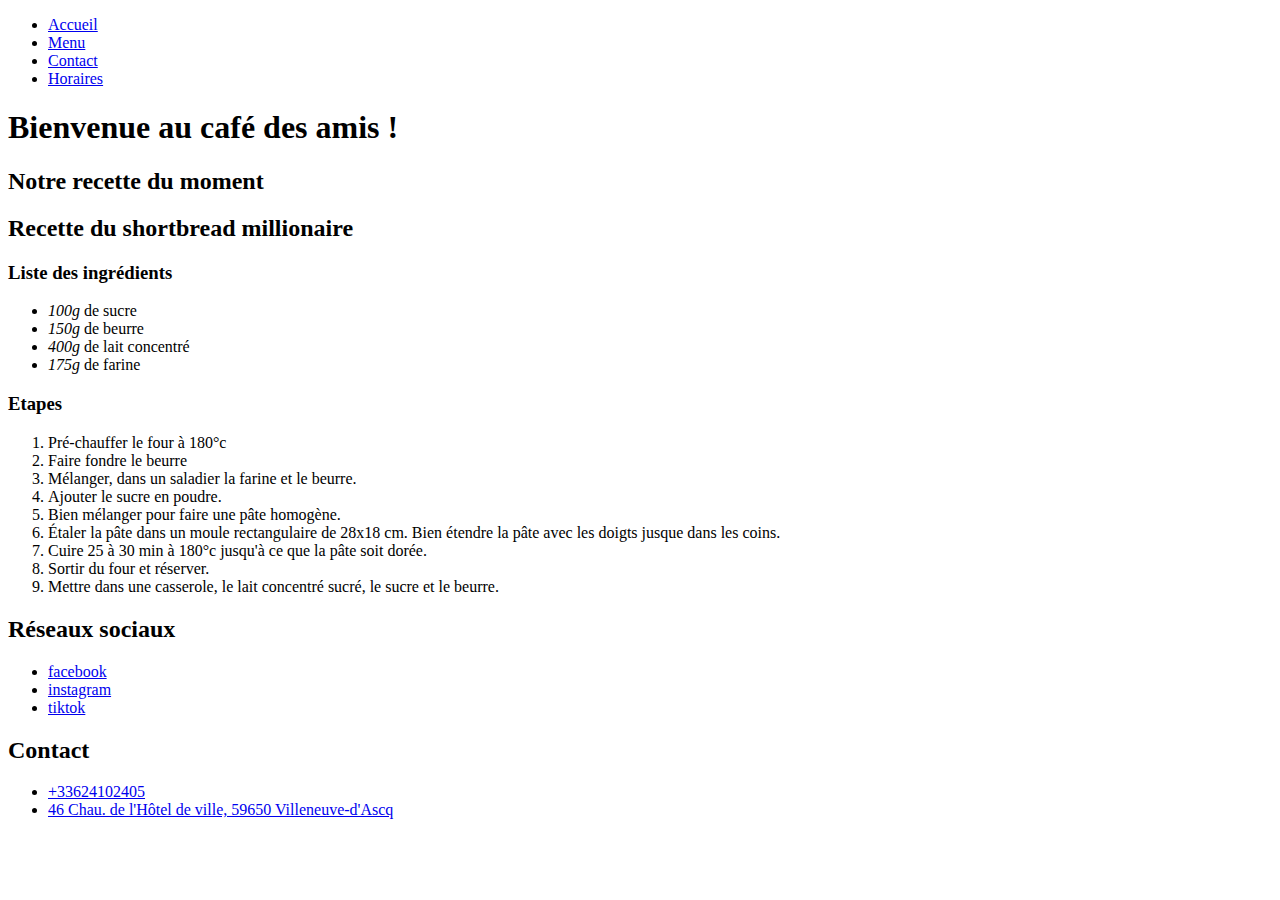
<file: corrections/exercice01/index.html>
<!DOCTYPE html>
<html lang="fr">

<head>
    <meta charset="UTF-8">
    <meta name="viewport" content="width=device-width, initial-scale=1.0">
    <meta name="description" content="accueil du café des amis">
    <meta name="keywords" content="café amis lille goûter patisserie">
    <link rel="apple-touch-icon" sizes="180x180" href="assets/img/apple-touch-icon.png">
    <link rel="icon" type="image/png" sizes="32x32" href="assets/img/favicon-32x32.png">
    <link rel="icon" type="image/png" sizes="16x16" href="assets/img/favicon-16x16.png">
    <title>Café des amis - Accueil</title>
</head>

<body>
    <header>
        <nav>
            <ul>
                <li><a href="./index.html">Accueil</a></li>
                <li><a href="./menu.html">Menu</a></li>
                <li><a href="./contact.html">Contact</a></li>
                <li><a href="./horaires.html">Horaires</a></li>
            </ul>
        </nav>
    </header>

    <main>
        <h1>Bienvenue au café des amis !</h1>
        <section>
            <h2>Notre recette du moment</h2>
            <article>
                <h2>Recette du shortbread millionaire</h2>
                <h3>Liste des ingrédients</h3>
                <ul>
                    <li><em>100g</em> de sucre</li>
                    <li><em>150g</em> de beurre</li>
                    <li><em>400g</em> de lait concentré</li>
                    <li><em>175g</em> de farine</li>
                </ul>
                <h3>Etapes</h3>
                <ol>
                    <li>Pré-chauffer le four à 180°c</li>
                    <li>Faire fondre le beurre</li>
                    <li>Mélanger, dans un saladier la farine et le beurre.</li>
                    <li>Ajouter le sucre en poudre.</li>
                    <li>Bien mélanger pour faire une pâte homogène.</li>
                    <li>Étaler la pâte dans un moule rectangulaire de 28x18 cm. Bien étendre la pâte avec les doigts jusque dans les coins.</li>
                    <li>Cuire 25 à 30 min à 180°c jusqu'à ce que la pâte soit dorée.</li>
                    <li>Sortir du four et réserver.</li>
                    <li>Mettre dans une casserole, le lait concentré sucré, le sucre et le beurre.</li>
                </ol>
            </article>
        </section>
    </main>

    <footer>
        <section>
            <h2>Réseaux sociaux</h2>
            <nav>
                <ul>
                    <li><a href="#">facebook</a></li>
                    <li><a href="#">instagram</a></li>
                    <li><a href="#">tiktok</a></li>
                </ul>
            </nav>
        </section>
        <section>
            <h2>Contact</h2>
            <ul>
                <li><a href="tel:+33624102405">+33624102405</a></li>
                <li><a href="https://maps.app.goo.gl/hwnXMJgkvbbwD5Up8">46 Chau. de l'Hôtel de ville, 59650
                        Villeneuve-d'Ascq</a></li>
            </ul>
        </section>
    </footer>
</body>

</html>
</file>
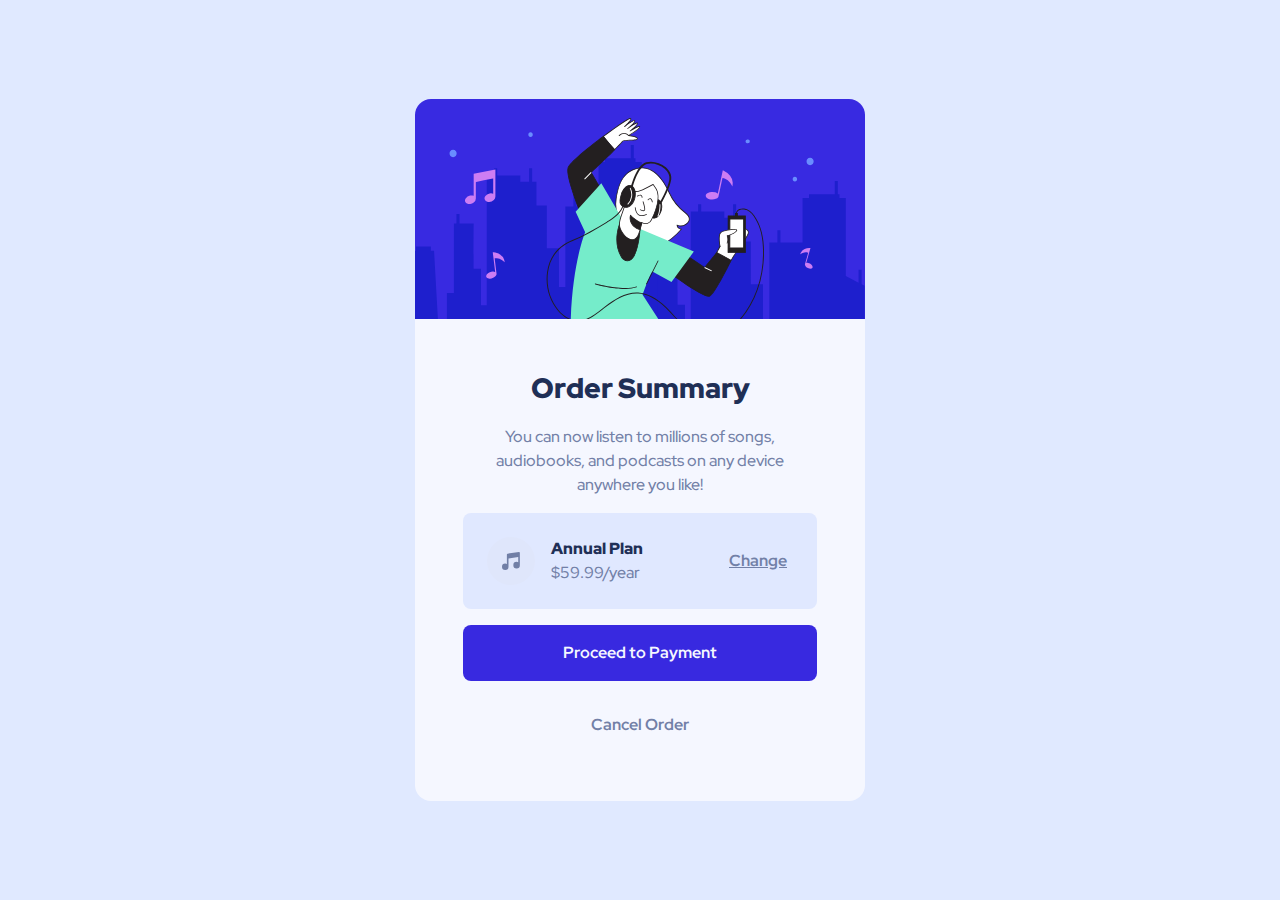
<file: corrections/exercice02/index.html>
<!DOCTYPE html>
<html lang="en">

<head>
  <meta charset="UTF-8">
  <meta name="viewport" content="width=device-width, initial-scale=1.0">
  <!-- displays site properly based on user's device -->

  <link rel="icon" type="image/png" sizes="32x32" href="./images/favicon-32x32.png">
  <link rel="stylesheet" href="styles/styles.css">

  <title>Frontend Mentor | Order summary card</title>

</head>

<body>

  <div class="[ card ] [ bg-neutral-100 br-2 text-align-center ]">
    <img class="card__image" src="./images/illustration-hero.svg" alt="">
    <div class="[ card__content ] [ grid-flow ] [ padding-48 ]">
      <h2>Order Summary</h2>


      <p>You can now listen to millions of songs, audiobooks, and podcasts on any
        device anywhere you like!</p>

      <div class="[ flex-row ] [ bg-primary-200 br-1 padding-24 ]">
        <div>
          <img src="./images/icon-music.svg" alt="">
        </div>

        <div class="text-align-start">
          <p class="text-neutral-300 fw-black">Annual Plan</p>
          <p>$59.99/year</p>
        </div>

        <button class="link push-right">Change</button>
      </div>

      <button class="button" data-type="primary">Proceed to Payment</button>

      <button class="button" data-type="naked">Cancel Order</button>

    </div>

  </div>

</body>

</html>
</file>
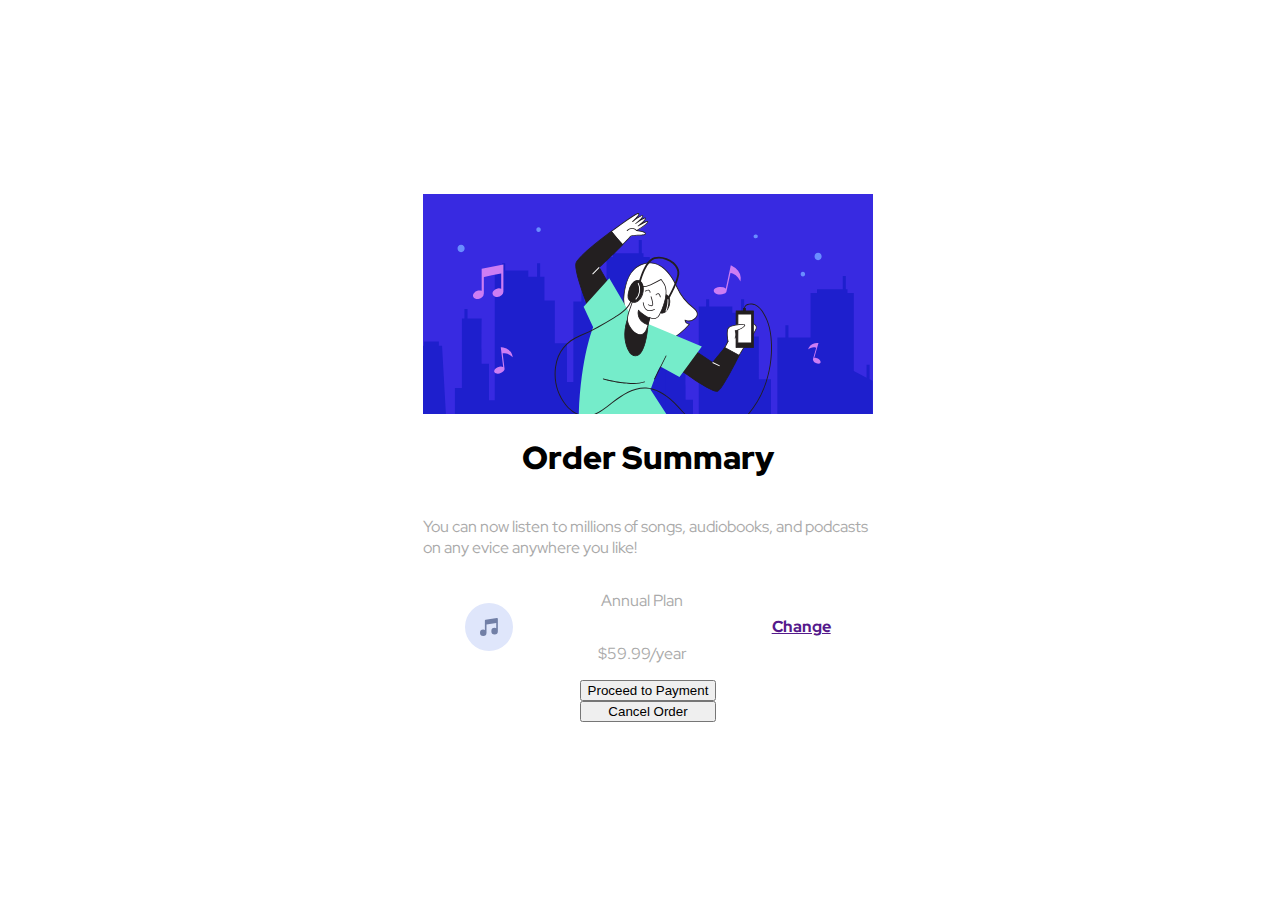
<file: exercices/exercice02-component/index.html>
<!DOCTYPE html>
<html lang="en">

<head>
  <meta charset="UTF-8">
  <meta name="viewport" content="width=device-width, initial-scale=1.0">
  <!-- displays site properly based on user's device -->
  <link rel="stylesheet" href="index.css">
  <link rel="icon" type="image/png" sizes="32x32" href="./images/favicon-32x32.png">
  <link rel="preconnect" href="https://fonts.googleapis.com">
  <link rel="preconnect" href="https://fonts.gstatic.com" crossorigin>
  <link href="https://fonts.googleapis.com/css2?family=Red+Hat+Display:ital,wght@0,300..900;1,300..900&display=swap"
    rel="stylesheet">

  <title>Frontend Mentor | Order summary card</title>
</head>
<div class="page">
  <div class="main-container">
    <div class="elementsImage">
      <img src="./images/illustration-hero.svg" alt="">
    </div>
    <div class="conteneur">
      <div class="elements">
        <h1>Order Summary</h1>
      </div>
      <div class="elements">
        <p>You can now listen to millions of songs, audiobooks, and podcasts on any evice anywhere you like!</p>
      </div>
      <div class="wrapper">
        <div class="elements">
          <img src="./images/icon-music.svg" alt="">
        </div>
        <div class="wrap">
          <div class="elements">
            <p>Annual Plan</p>
          </div>
          <div class="price">
            <p>$59.99/year</p>
          </div>
        </div>
        <div class="change">
          <a href="">Change</a>
        </div>
      </div>
      <div class="wrapp">
        <div class="pay">
          <button>
            Proceed to Payment
          </button>
        </div>
        <div class="canc">
          <button>
            Cancel Order
          </button>
        </div>
      </div>


    </div>
  </div>
</div>
</div>

</html>
</file>
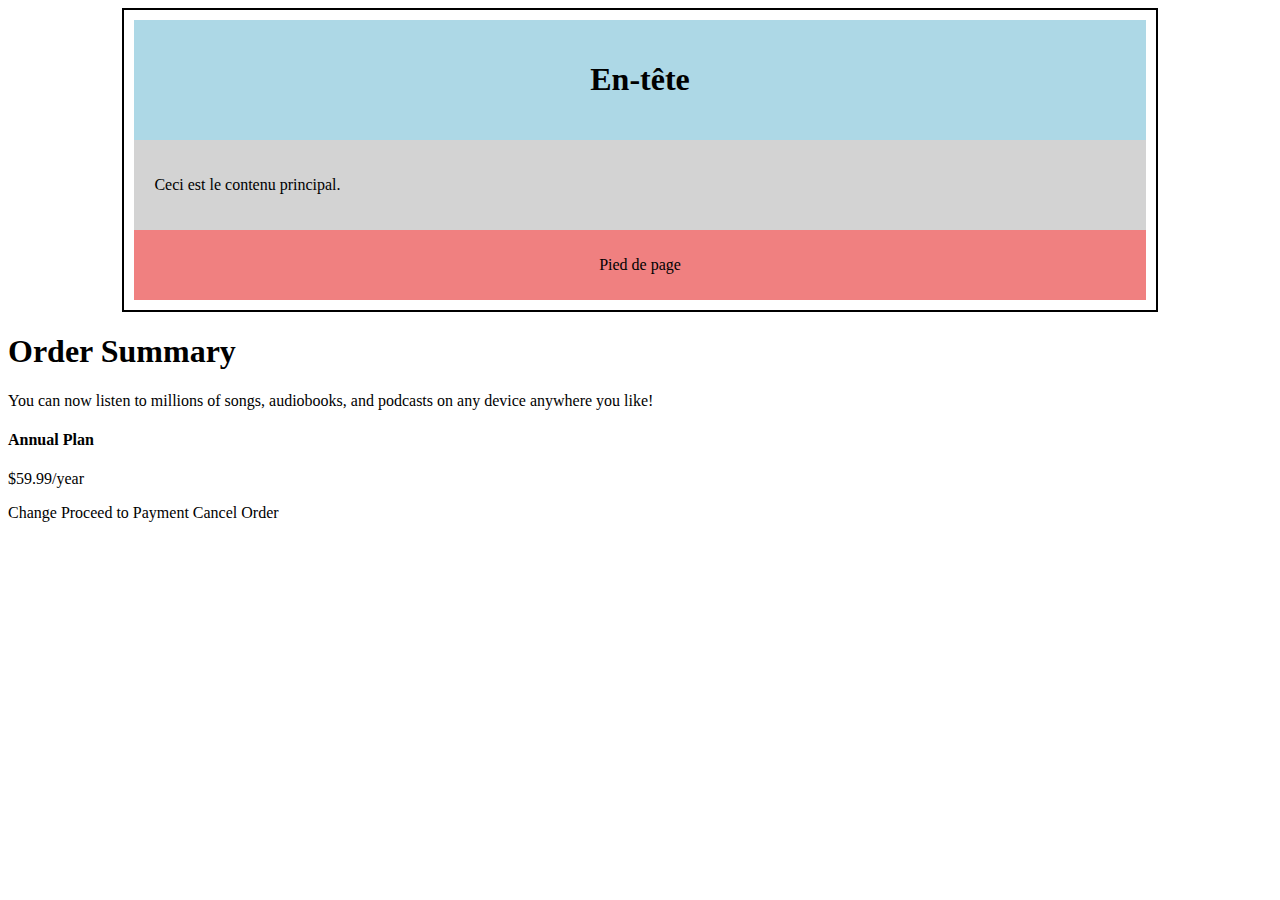
<file: TEST.html>
<!DOCTYPE html>
<html lang="fr">
<head>
    <meta charset="UTF-8">
    <meta name="viewport" content="width=device-width, initial-scale=1.0">
    <title>Exemple Div</title>
    <style>
        .conteneur {
            width: 80%;
            margin: auto;
            border: 2px solid black;
            padding: 10px;
        }

        .header {
            background-color: lightblue;
            padding: 20px;
            text-align: center;
        }

        .contenu {
            background-color: lightgray;
            padding: 20px;
        }

        .footer {
            background-color: lightcoral;
            text-align: center;
            padding: 10px;
        }
    </style>
</head>
<body>

    <div class="conteneur">
        <div class="header">
            <h1>En-tête</h1>
        </div>

        <div class="contenu">
            <p>Ceci est le contenu principal.</p>
        </div>

        <div class="footer">
            <p>Pied de page</p>
        </div>
    </div>

</body>
</html>


<header>
    <div class="element"></div>
      <h1>Order Summary</h1>
  </header>
  <main>
    <p>You can now listen to millions of songs, audiobooks, and podcasts on any
      device anywhere you like!</p>
  </main>
  <h4>Annual Plan</h4>
  <p>$59.99/year</p>
  <p>Change

    Proceed to Payment
    Cancel Order</p>
  </header>
</file>
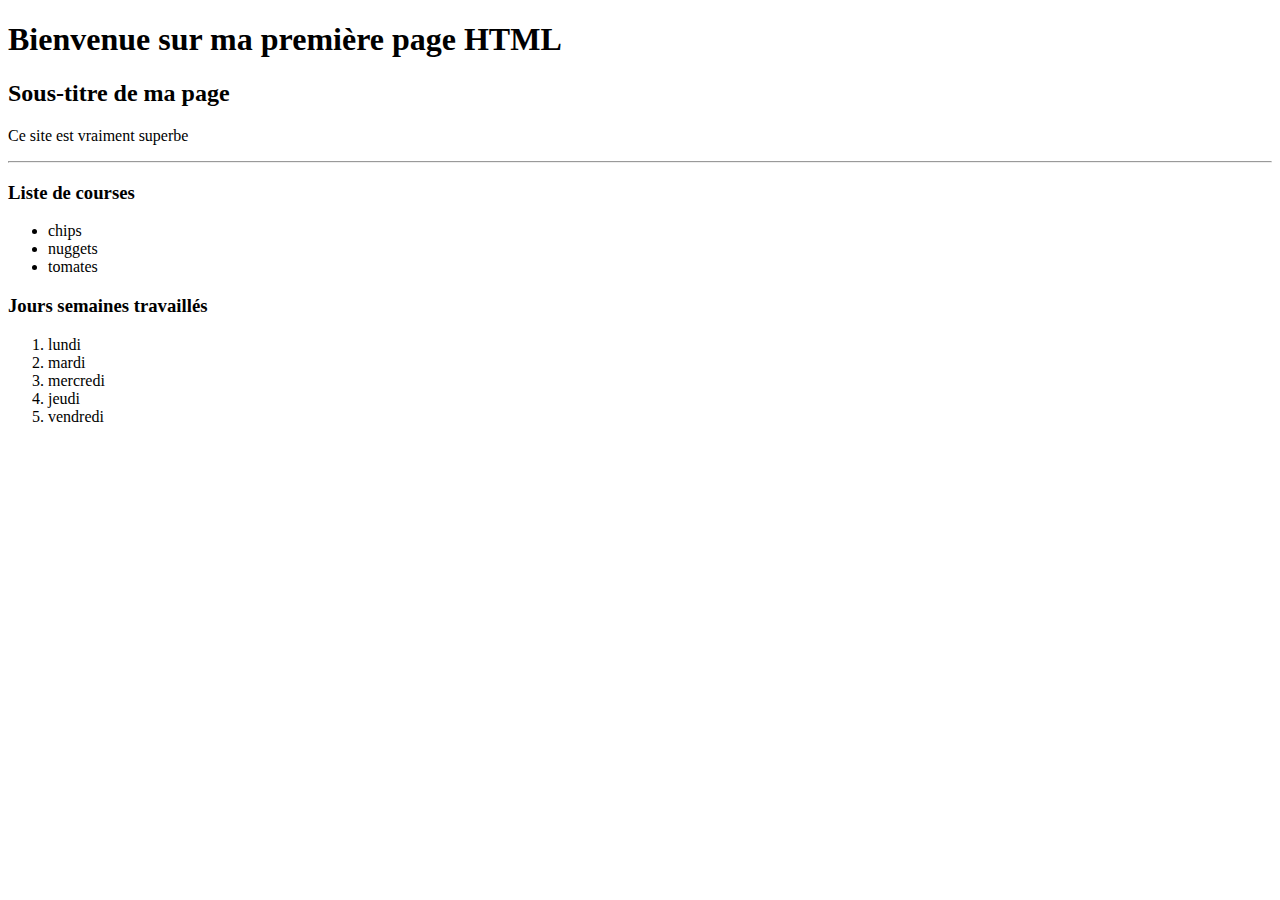
<file: demos/01-introduction.html>
<!DOCTYPE html>
<html lang="fr-fr">
<!-- Balise contenant les métadatas de la page web -->

<head>
    <!-- Obligatoire pour le responsive -->
    <meta name="viewport" content="width=device-width, initial-scale=1.0">
    <!-- Défini l'encodage de la page -->
    <meta http-equiv="Content-Type" content="text/html;charset=UTF-8">
    <!-- Titre de la page visible dans le navigateur -->
    <title>Introduction à HTML et CSS</title>
</head>
<!-- Balise contenant le contenu visible de la page -->

<body>

    <!-- Titre de niveau 1 -->
    <h1>Bienvenue sur ma première page HTML</h1>
    <h2>Sous-titre de ma page</h2>

    <!-- Paragraphe -->
    <p>Ce site est vraiment superbe</p>

    <!-- Balise orpheline : auto-fermante -->
    <hr>

    <h3>Liste de courses</h3>

    <!-- Liste non ordonnée -->
    <ul>
        <li>chips</li>
        <li>nuggets</li>
        <li>tomates</li>
    </ul>

    <h3>Jours semaines travaillés</h3>

    <!-- Liste ordonnée -->
    <ol>
        <li>lundi</li>
        <li>mardi</li>
        <li>mercredi</li>
        <li>jeudi</li>
        <li>vendredi</li>
    </ol>
</body>

</html>
</file>
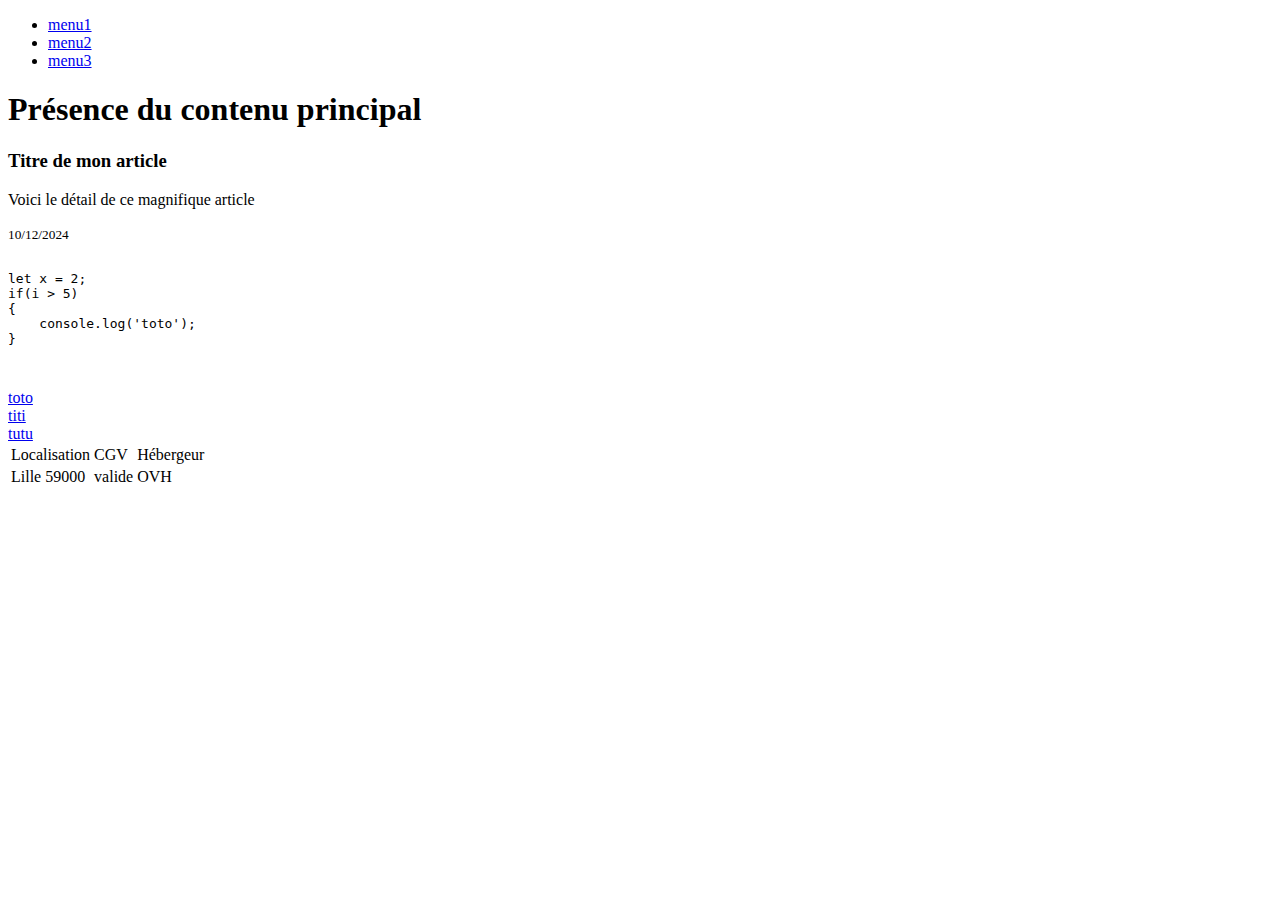
<file: demos/02-semantique.html>
<!DOCTYPE html>
<html lang="en">

<head>
    <!-- '! + TAB' pour générer le template de la page HTML -->
    <meta charset="UTF-8">
    <meta name="viewport" content="width=device-width, initial-scale=1.0">
    <title>Les balises sémantiques</title>
</head>

<body>
    <!-- Entête de document -->
    <header>
        <!-- élément dédié à la navigation -->
        <nav>
            <!-- Liste de points de navigation -->
            <ul>
                <li><a href="#">menu1</a></li>
                <li><a href="#">menu2</a></li>
                <li><a href="#">menu3</a></li>
            </ul>
        </nav>
    </header>

    <!-- Contenu principal du site web -->
    <main>
        <h1>Présence du contenu principal</h1>

        <!-- Détail sur un élément de la page -->
        <article>
            <h3>Titre de mon article</h3>
            <p>Voici le détail de ce magnifique article</p>
            <small>10/12/2024</small>

            <!-- Section de l'article -->
            <section>
                <!-- Utilisation d'une balise pour montrer des extraits de code -->
                <pre>
                <code>
let x = 2;
if(i > 5)
{
    console.log('toto');
}
                </code>
            </pre>
            </section>
        </article>
    </main>

    <aside>
        <nav>
            <li><a href="http://" target="_blank" rel="noopener noreferrer">toto</a></li>
            <li><a href="http://" target="_blank" rel="noopener noreferrer">titi</a></li>
            <li><a href="http://" target="_blank" rel="noopener noreferrer">tutu</a></li>
        </nav>
    </aside>

    <!-- Balise indiquant un pied de page -->
    <footer>
        <!-- Utilisation d'un tableau -->
        <table>
            <tr>
                <td>Localisation</td>
                <td>CGV</td>
                <td>Hébergeur</td>
            </tr>
            <tr>
                <td>Lille 59000</td>
                <td>valide</td>
                <td>OVH</td>
            </tr>
        </table>
    </footer>
</body>

</html>
</file>
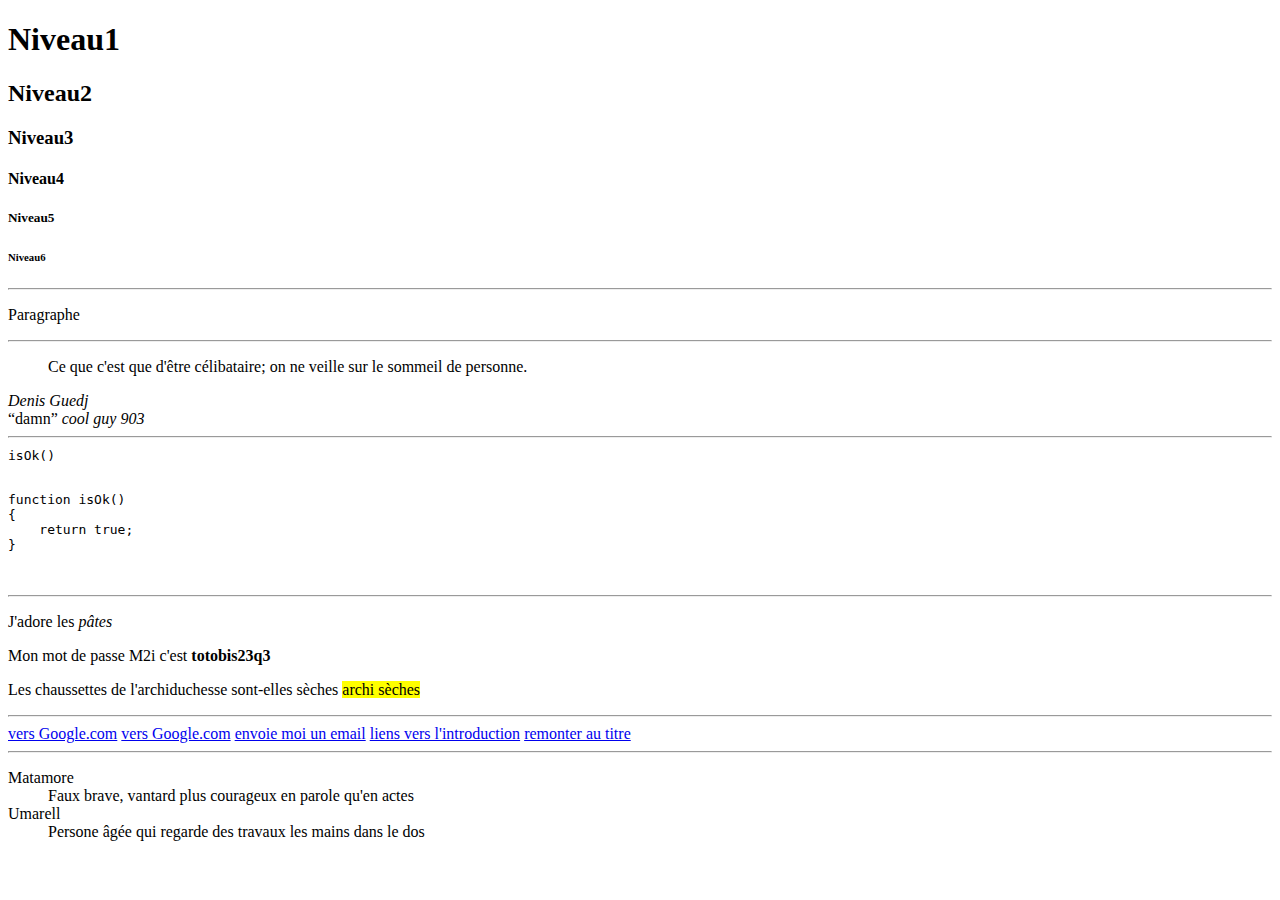
<file: demos/03-texte.html>
<!DOCTYPE html>
<html lang="en">
<head>
    <meta charset="UTF-8">
    <meta name="viewport" content="width=device-width, initial-scale=1.0">
    <title>Balises de textes</title>
</head>
<body>
    <!-- Titre -->
    <h1 id="titre">Niveau1</h1>
    <h2>Niveau2</h2>
    <h3>Niveau3</h3>
    <h4>Niveau4</h4>
    <h5>Niveau5</h5>
    <h6>Niveau6</h6>
    <hr>

    <!-- paragraphe -->
    <p>Paragraphe</p>
    <hr>

    <!-- Citations -->
    <blockquote>Ce que c'est que d'être célibataire; on ne veille sur le sommeil de personne.</blockquote>
    <cite>Denis Guedj</cite>
    <div>
        <q>damn</q> <cite>cool guy 903</cite>
    </div>
    <hr>

    <!-- Code -->
    <code>isOk()</code>

    <pre>
        <code>
function isOk() 
{
    return true;
}
        </code>
    </pre>
    <hr>

    <!-- Mise en valeur du texte -->

    <p>J'adore les <em>pâtes</em></p>

    <p>Mon mot de passe M2i c'est <strong>totobis23q3</strong></p>

    <p>Les chaussettes de l'archiduchesse sont-elles sèches <mark>archi sèches</mark></p>

    <hr>

    <a href="https://www.google.com">vers Google.com</a>
    <!-- Ouvre le lien dans un nouvel onglet -->
    <a href="https://www.google.com" target="_blank">vers Google.com</a>
    <a href="mailto:arthur.dennetiere@m2iformation.fr">envoie moi un email</a>
    <a href="./01-introduction.html">liens vers l'introduction</a>
    <a href="#titre">remonter au titre</a>

    <hr>

    <dl>
        <dt>Matamore</dt>
        <dd>Faux brave, vantard plus courageux en parole qu'en actes</dd>
        <dt>Umarell</dt>
        <dd>Persone âgée qui regarde des travaux les mains dans le dos</dd>
    </dl>
</body>
</html>
</file>
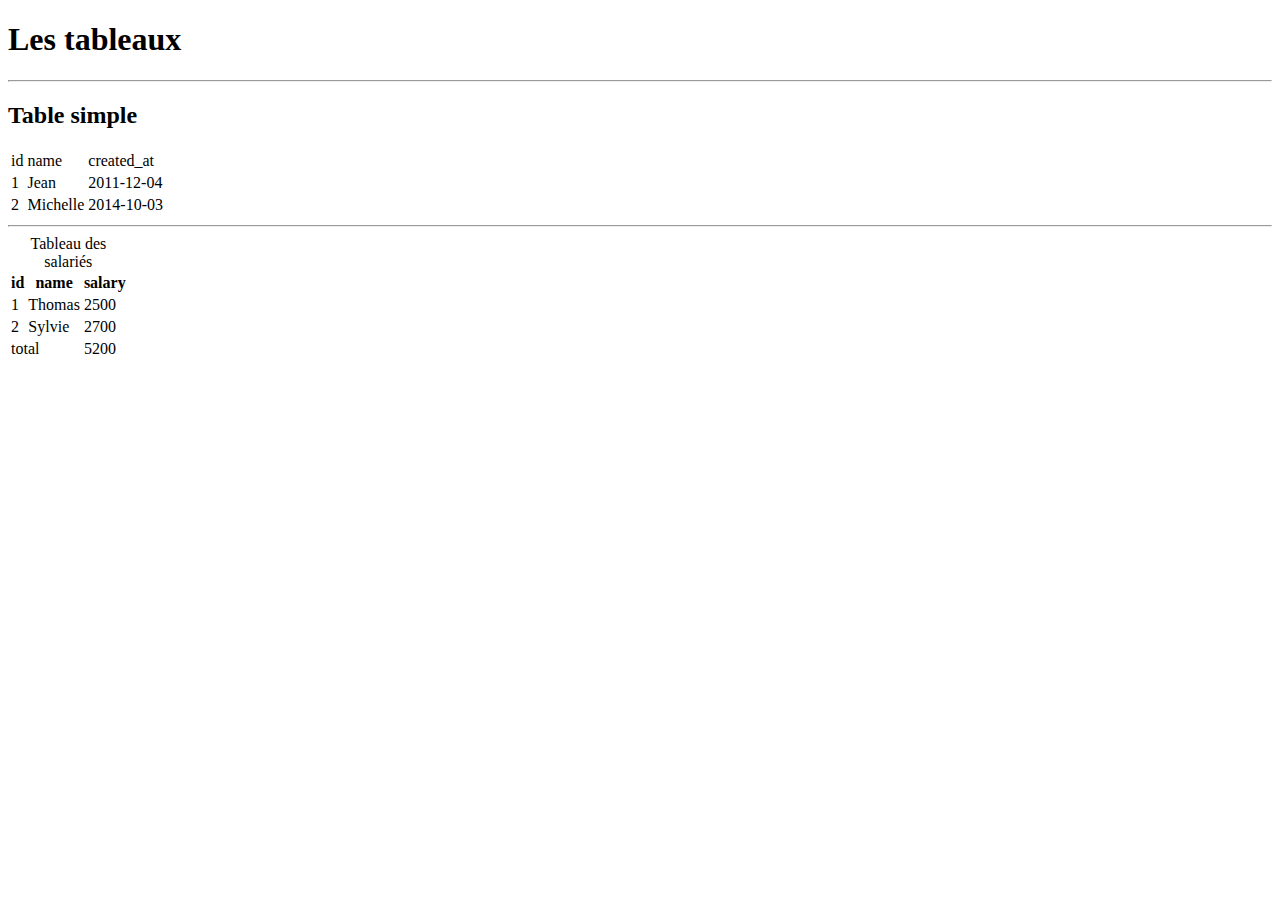
<file: demos/04-table.html>
<!DOCTYPE html>
<html lang="fr">
<head>
    <meta charset="UTF-8">
    <meta name="viewport" content="width=device-width, initial-scale=1.0">
    <title>Les tables</title>
</head>
<body>

    <h1>Les tableaux</h1>

    <hr>

    <h2>Table simple</h2>

    <!-- Balise de tableau -->
    <table>
        <!-- tr: table row, représente une ligne -->
        <tr>
            <!-- td: table data, représente une cellule -->
            <td>id</td>
            <td>name</td>
            <td>created_at</td>
        </tr>
        <tr>
            <td>1</td>
            <td>Jean</td>
            <td>2011-12-04</td>
        </tr>
        <tr>
            <td>2</td>
            <td>Michelle</td>
            <td>2014-10-03</td>
        </tr>
    </table>

    <hr>

    <table>
        <caption>
            Tableau des salariés
        </caption>
        <!-- Entête -->
        <thead>
            <tr>
                <th scope="col">id</th>
                <th scope="col">name</th>
                <th scope="col">salary</th>
            </tr>
        </thead>
        <!-- Corps -->
        <tbody>
            <tr>
                <td>1</td>
                <td>Thomas</td>
                <td>2500</td>
            </tr>
            <tr>
                <td>2</td>
                <td>Sylvie</td>
                <td>2700</td>
            </tr>
        </tbody>
        <!-- Pied -->
        <tfoot>
            <tr>
                <td colspan="2">total</td>
                <td>5200</td>
            </tr>
        </tfoot>
    </table>

</body>
</html>
</file>
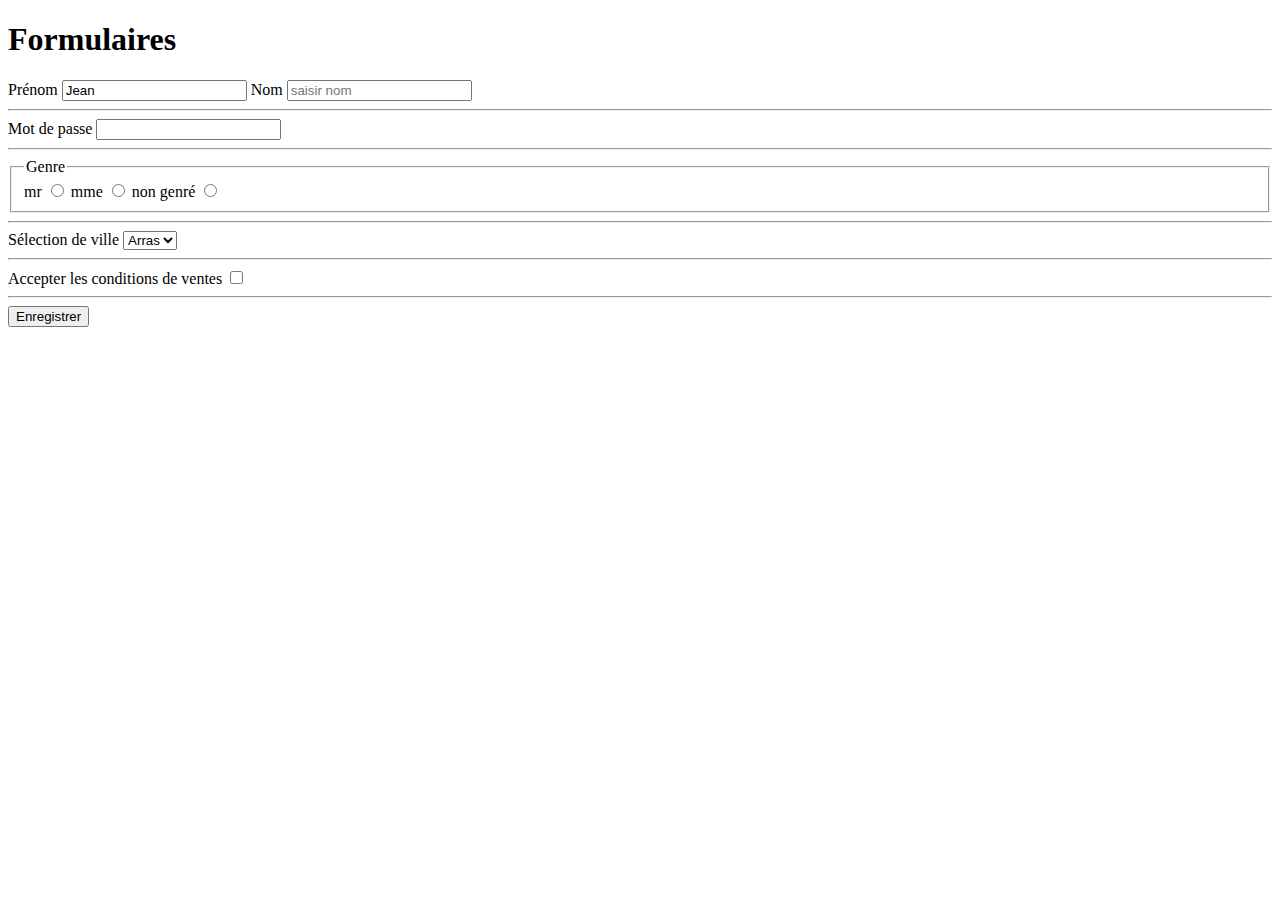
<file: demos/05-form.html>
<!DOCTYPE html>
<html lang="en">
<head>
    <meta charset="UTF-8">
    <meta name="viewport" content="width=device-width, initial-scale=1.0">
    <title>Formulaire</title>
</head>
<body>
    <h1>Formulaires</h1>

    <!-- action: endroit où on envoie le formulaire -->
    <form action="" method="get">
        <!-- Champ de type texte -->
        <label for="firstname">Prénom</label>
        <!-- On peut ajouter des attributs pour rajouter des comportements aux champs -->
        <input name="firstname" type="text" id="firstname" required value="Jean">

        <!-- Le label permet de lier le texte à l'input à l'aide de l'id -->
        <label for="lastname">Nom</label>
        <input type="text" id="lastname" placeholder="saisir nom">

        <hr>

        <label for="password">Mot de passe</label>
        <input type="password" name="password" id="password" required>

        <hr>

        <fieldset>
            <legend>Genre</legend>
            <label for="mr">mr</label>
            <input type="radio" name="gender" id="mr" value="mr">
            <label for="mr">mme</label>
            <input type="radio" name="gender" id="mme" value="mme">
            <label for="mr">non genré</label>
            <input type="radio" name="gender" id="none" value="non genré">
        </fieldset>

        <hr>

        <label for="city">Sélection de ville</label>
        <select name="city" id="city">
            <option value="Lille">Lille</option>
            <!-- L'attribut selected permet de sélectionner le choix par défaut -->
            <option value="Arras" selected>Arras</option>
            <option value="Paris">Paris</option>
        </select>

        <hr>

        <label for="CGV">Accepter les conditions de ventes</label>
        <input type="checkbox" name="CGV" id="CGV" value="true">


        <hr>
        <button type="submit">Enregistrer</button>

        <!-- ?firstname=Jean&password=toto123&gender=mr&city=Arras&CGV=on -->
    </form>
</body>
</html>
</file>
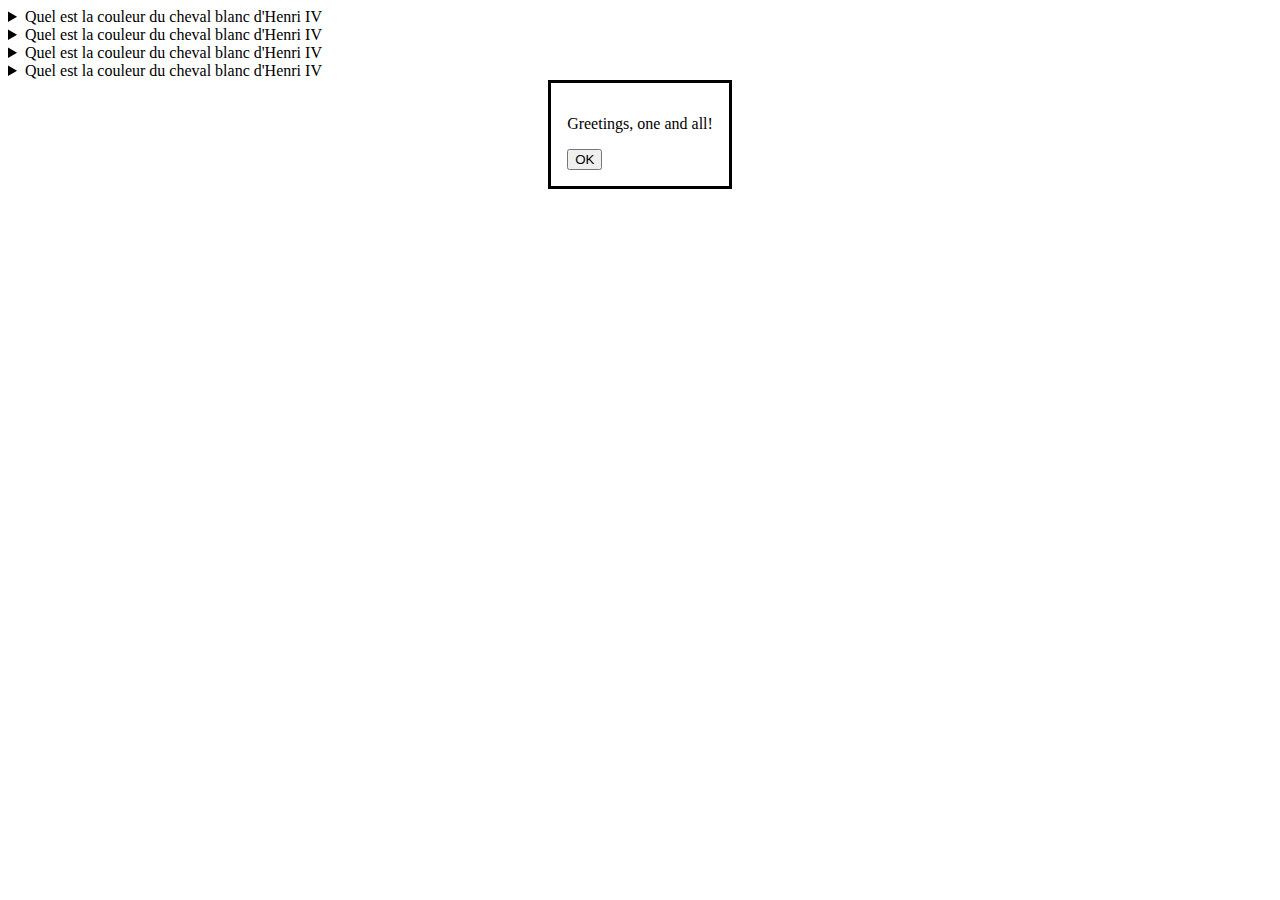
<file: demos/06-details.html>
<!DOCTYPE html>
<html lang="en">
<head>
    <meta charset="UTF-8">
    <meta name="viewport" content="width=device-width, initial-scale=1.0">
    <title>FAQ</title>
</head>
<body>
    <details>
        <summary>Quel est la couleur du cheval blanc d'Henri IV</summary>
        <p>blanc</p>
    </details>
    <details>
        <summary>Quel est la couleur du cheval blanc d'Henri IV</summary>
        <p>blanc</p>
    </details>
    <details>
        <summary>Quel est la couleur du cheval blanc d'Henri IV</summary>
        <p>blanc</p>
    </details>
    <details>
        <summary>Quel est la couleur du cheval blanc d'Henri IV</summary>
        <p>blanc</p>
    </details>
    
    <dialog open>
        <p>Greetings, one and all!</p>
        <form method="dialog">
        <button>OK</button>
        </form>
        </dialog>
</body>
</html>
</file>
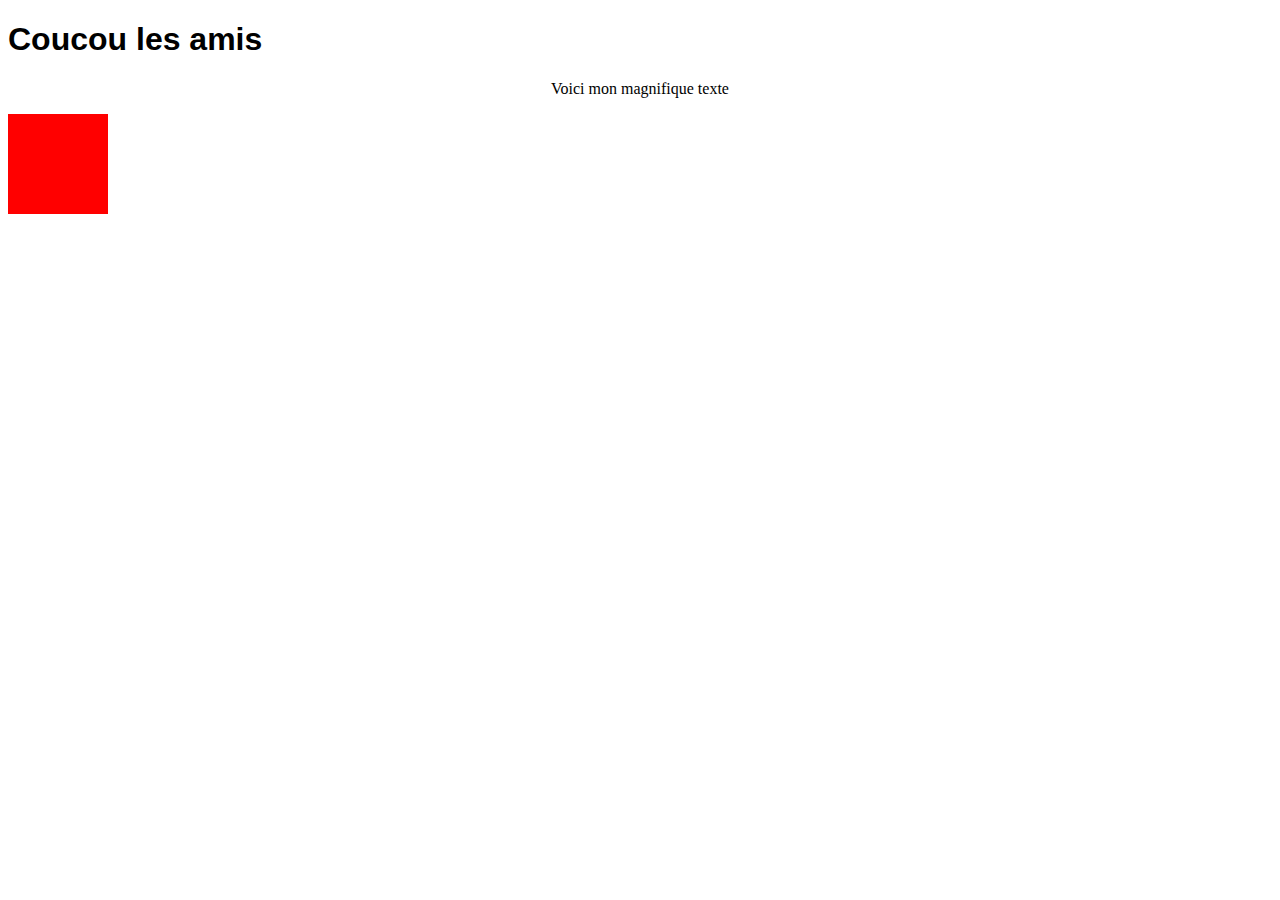
<file: demos/07-intro-css.html>
<!DOCTYPE html>
<html lang="fr">
<head>
    <meta charset="UTF-8">
    <meta name="viewport" content="width=device-width, initial-scale=1.0">
    <title>Introduction au CSS</title>
    <!-- Utilisation d'une feuille de style externe -->
     <!-- Priorité n°3 -->
    <link rel="stylesheet" href="./07-intro-css.css">

    <!-- Utilisation de la balise style pour jouer sur le style -->
     <!-- Priorité n°2 -->
    <style>
        p {
            text-align: center;
        } 
    </style>
</head>
<body>
    <!-- Utilisation de l'attribut style sur l'élément HTML -->
     <!-- Priorité n°1 -->
    <h1 style="font-family: Arial, Helvetica, sans-serif;">Coucou les amis</h1>

    <p>Voici mon magnifique texte</p>

    <div class="box"></div>
</body>
</html>
</file>
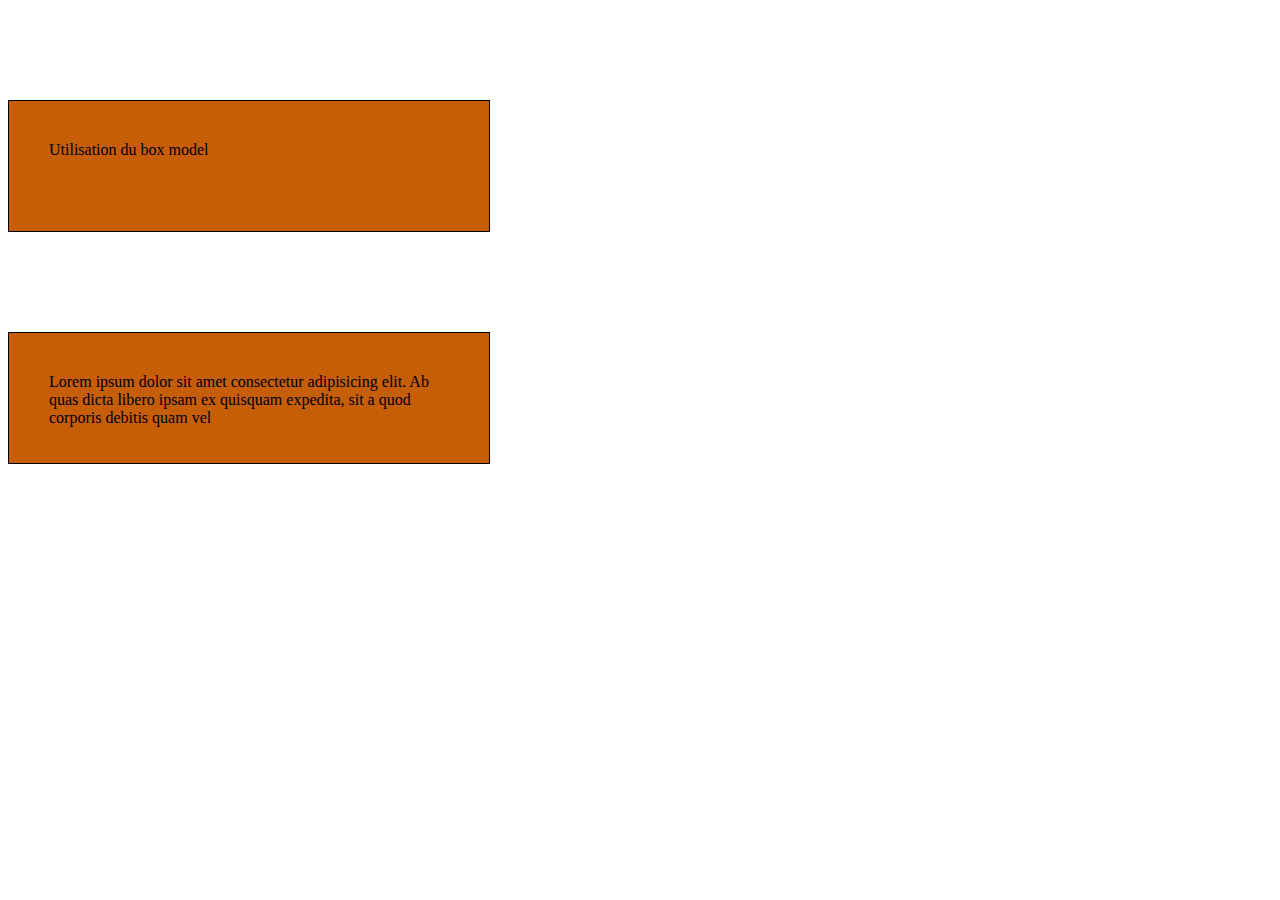
<file: demos/08-box-model.html>
<!DOCTYPE html>
<html lang="en">
<head>
    <meta charset="UTF-8">
    <meta name="viewport" content="width=device-width, initial-scale=1.0">
    <title>Box Model</title>
    <link rel="stylesheet" href="08-box-model.css">
</head>
<body>
    <p>Utilisation du box model</p>
    <p>Lorem ipsum dolor sit amet consectetur adipisicing elit. Ab quas dicta libero ipsam ex quisquam expedita, sit a quod corporis debitis quam vel </p>
</body>
</html>
</file>
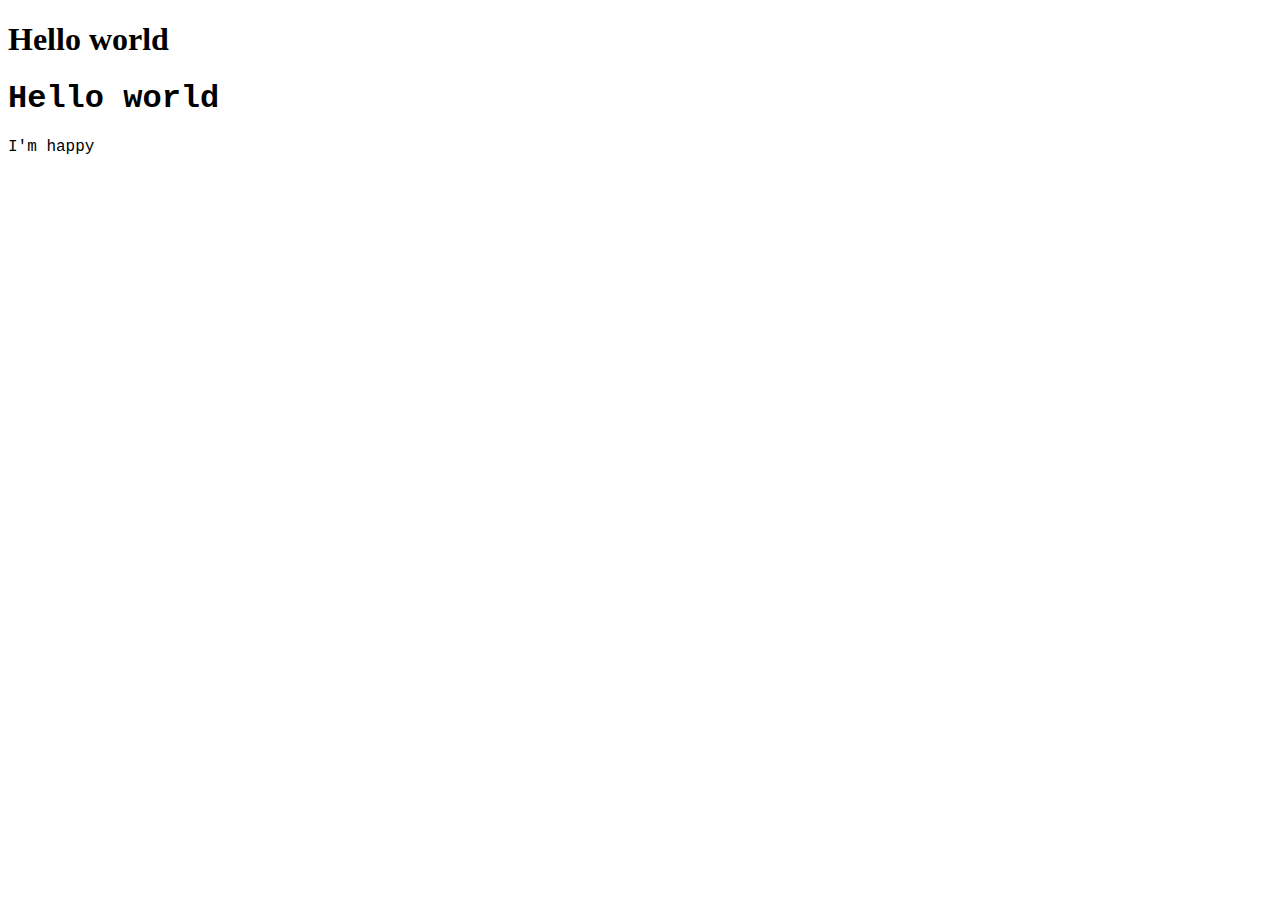
<file: demos/10-cascade-heritage.html>
<!DOCTYPE html>
<html lang="fr">
<head>
    <meta charset="UTF-8">
    <meta name="viewport" content="width=device-width, initial-scale=1.0">
    <title>Cascade et héritage</title>
    <link rel="stylesheet" href="10-cascade-heritage.css">
</head>
<body>
    <header>
        <h1>Hello world</h1>
    </header>
    <main>
        <h1>Hello world</h1>
        <p>I'm happy</p>
    </main>
</body>
</html>
</file>
<file: exercices/exercice02-component/index.css>
.page{
    height: 100%;
    margin: 0;
    display: flex;
    justify-content: center; 
    align-items: center; 
    width: 100vw;
    height: 100vh;
    display: flex;
    justify-content: center;
    align-items: center;
}
.main-container{
    display: flex;
    flex-direction: column;
    width: 450px;
    align-items: center;
    justify-content: center;
}
img{
    width: fit-content;
}
.elementsImage{

    display: flex;
    align-items: flex-start;
    justify-content: flex-start;
}

.elements{
    display: flex;
    align-items: center;
    justify-content: center;
}

h1 {
    display: flex;
    flex-direction: row;
    color: black;
    font-family: "Red Hat Display";
    font-weight: 900;
}

p{
    color: darkgray;
    font-family: "Red Hat Display";
}

.wrapper{
display: flex;
justify-content: space-around;
align-items: center;
flex-direction: row;
}

.change{
    align-self: center;
    text-decoration: none ;
    font-weight: 800;
    color: blueviolet;
    font-family: "Red Hat Display";
}
.wrapp{
    display: grid;
    justify-content: space-around;
    align-items: center;
}
.pay {
    display: grid;
}
.canc{
    display:grid;
}
</file>
<file: demos/07-intro-css.css>
/* Formatage: ALT + MAJ + F */

.box {
    height: 100px;
    width: 100px;
    background-color: red;
}

.color {
    color: oklch(lightness chroma hue);
    color: hsl();
    color: aqua;
    color: #FF00FF;
    color: rgb(from color r g b);
}

.unit {
    font-size: 1rem;
    font-size: 1em;
    font-size: 16px;
    font-size: 12ch;
    font-size: 1cm;
}

/* 

// élément que l'on souhaite sélectionner sur la page HTML
selecteur {
    // propriété de l'élément à modifier
    propriété: valeur;
}

*/
</file>
<file: demos/08-box-model.css>
p {
    width: 400px;
    height: 50px;
    padding: 5ch;
    border: 1px solid black;
    /* overflow: scroll; */
    background-color: oklch(59.69% 0.156 49.77);
    margin: 100px 0 0;
}
</file>
<file: demos/10-cascade-heritage.css>
/* L'ordre à une importance dans l'application d'un style */
main {
    font-family: system-ui, -apple-system, BlinkMacSystemFont, 'Segoe UI', Roboto, Oxygen, Ubuntu, Cantarell, 'Open Sans', 'Helvetica Neue', sans-serif;
}

body > main {
    font-family: 'Courier New', Courier, monospace;
}

main {
    font-family: 'Franklin Gothic Medium', 'Arial Narrow', Arial, sans-serif;
}

/* Niveau de spécificité

1. Style appliqué par le navigateur
2. Style local l'utilisateur
3. Style du fichier CSS
4. Les éléments qui ont l'annotion '!important'

*/
</file>
<file: corrections/exercice02/styles/styles.css>
@import './reset.css';
@import './fonts.css';
@import 'main.css';
</file>
